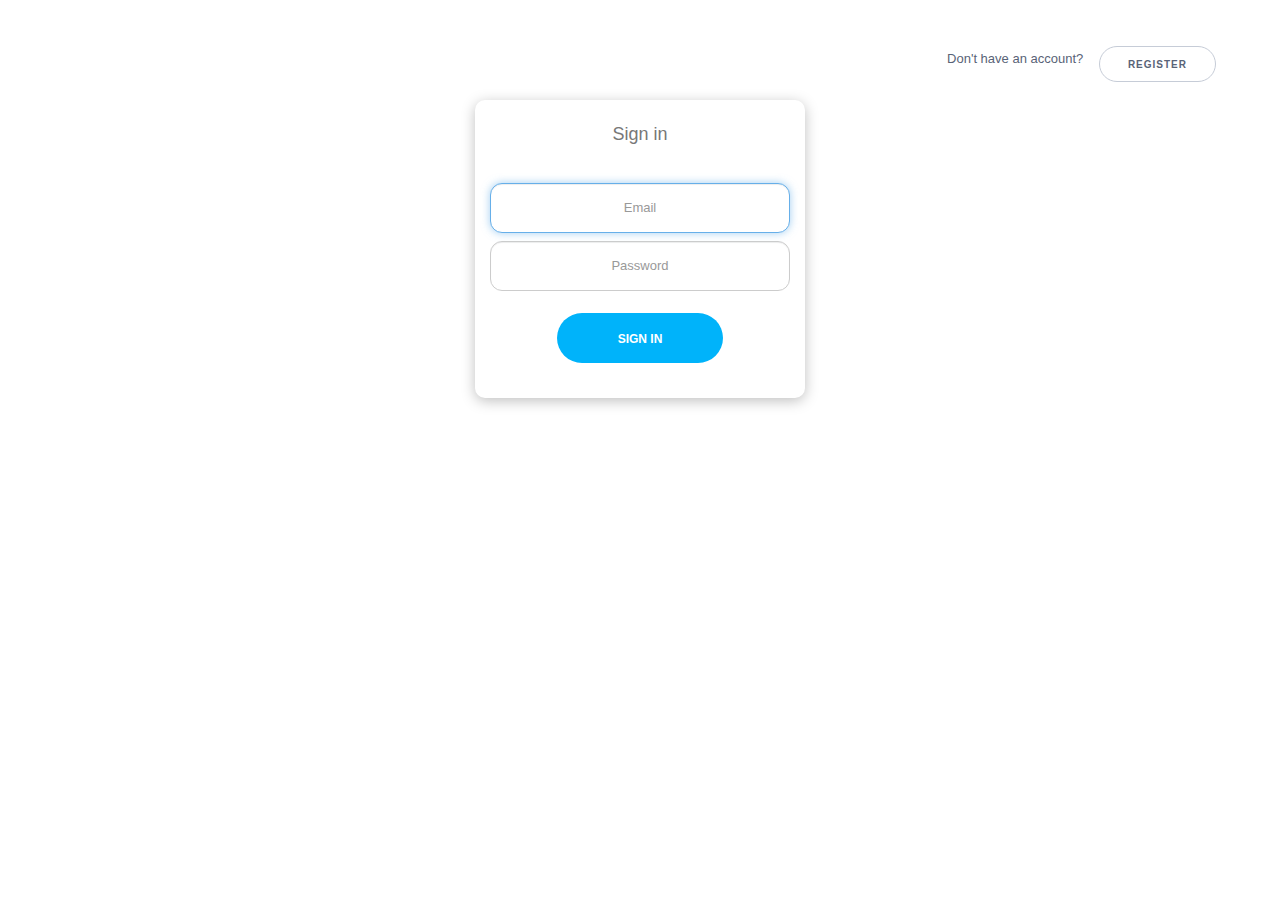
<file: 1. LoginPages/index.html>
<!DOCTYPE html>
<html lang="en">

<head>
    <meta charset="utf-8">
    <meta http-equiv="X-UA-Compatible" content="IE=edge">
    <meta name="viewport" content="width=device-width, initial-scale=1">
    <meta name="description" content="">
    <meta name="author" content="">
    <link rel="icon" href="">

    <title>Home | Login</title>

    <!-- Bootstrap core CSS -->
    <link href="assets/css/bootstrap.min.css" rel="stylesheet">
    <link href="assets/css/style.css" rel="stylesheet">
</head>

<body>

    <!-- Fixed navbar -->
    <div class="main-panel">
        <span class="main-panel-text">Don't have an account?</span>
        <a href="signup.html" class="reg-button">Register</a>
    </div>
    <!--Login Container-->
    <div class="container">

        <form class="form-signin">
            <h4 class="form-signin-heading">Sign in</h4>
            <input type="email" id="inputEmail" class="form-control" placeholder="Email" required autofocus>
            <input type="password" id="inputPassword" class="form-control" placeholder="Password" required>
            <div class="btn-center">
                <button class="btn form-button" type="submit">SIGN IN</button>
            </div>
        </form>

    </div>

    <!-- Bootstrap core JavaScript
    ================================================== -->
    <script src="https://ajax.googleapis.com/ajax/libs/jquery/1.12.4/jquery.min.js"></script>
    <script src="assets/js/bootstrap.min.js"></script>
</body>

</html>
</file>
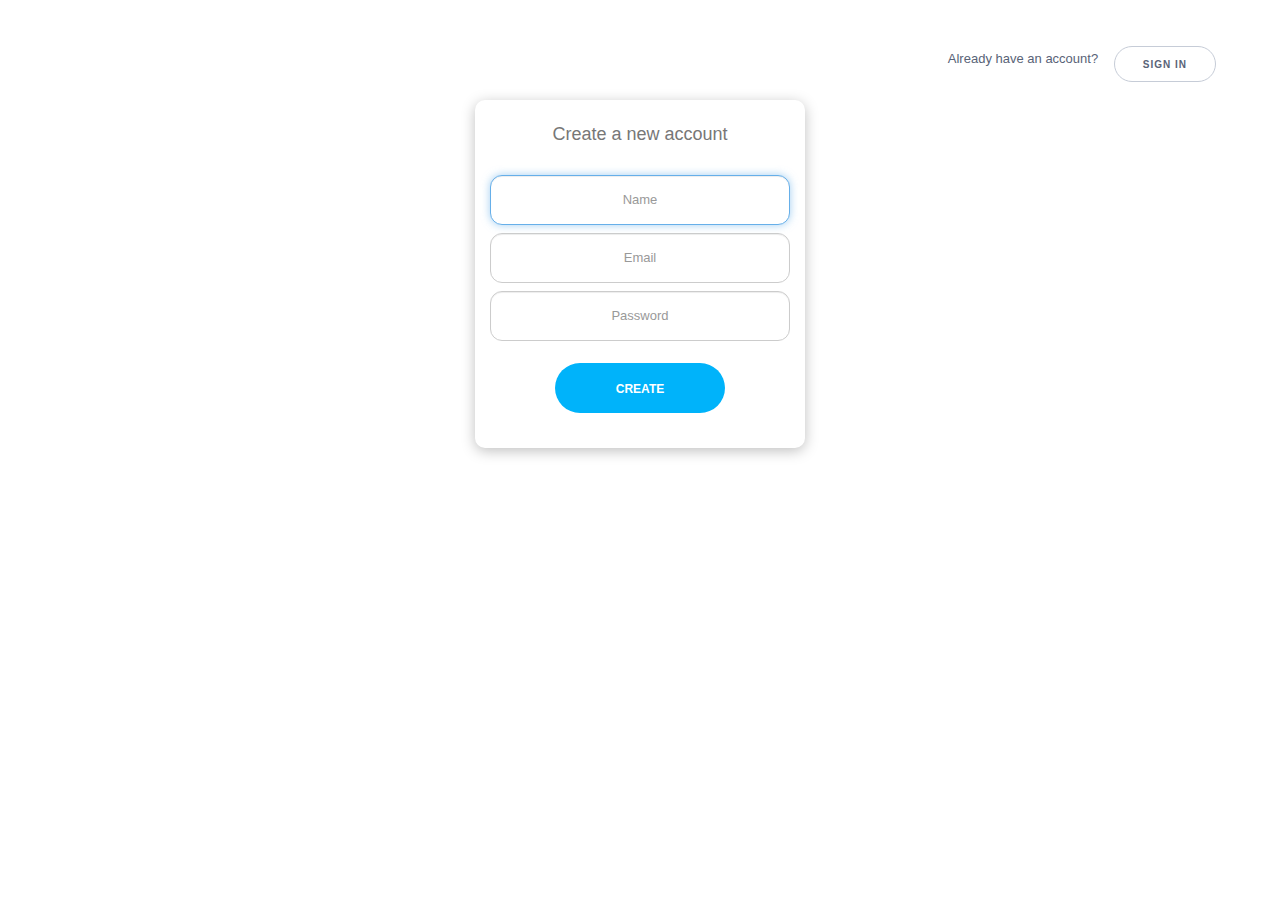
<file: 1. LoginPages/signup.html>
<!DOCTYPE html>
<html lang="en">

<head>
    <meta charset="utf-8">
    <meta http-equiv="X-UA-Compatible" content="IE=edge">
    <meta name="viewport" content="width=device-width, initial-scale=1">
    <meta name="description" content="">
    <meta name="author" content="">
    <link rel="icon" href="">

    <title>Home | Register</title>

    <!-- Bootstrap core CSS -->
    <link href="assets/css/bootstrap.min.css" rel="stylesheet">
    <link href="assets/css/style.css" rel="stylesheet">
</head>

<body>

    <!-- Fixed navbar -->
    <div class="main-panel">
        <span class="main-panel-text">Already have an account?</span>
        <a href="index.html" class="reg-button">Sign in</a>
    </div>
    <!--Login Container-->
    <div class="container">

        <form class="form-signin">
            <h4 class="form-signin-heading">Create a new account</h4>
            <input type="text" id="inputName" class="form-control" placeholder="Name" required autofocus>
            <input type="email" id="inputEmail" class="form-control" placeholder="Email" required autofocus>
            <input type="password" id="inputPassword" class="form-control" placeholder="Password" required>
            <div class="btn-center">
                <button class="btn form-button" type="submit">Create</button>
            </div>
        </form>

    </div>

    <!-- Bootstrap core JavaScript
    ================================================== -->
    <script src="https://ajax.googleapis.com/ajax/libs/jquery/1.12.4/jquery.min.js"></script>
    <script src="assets/js/bootstrap.min.js"></script>
</body>

</html>
</file>
<file: 1. LoginPages/assets/css/style.css>
body {
    padding-top: 40px;
    padding-bottom: 40px;
    background-color: #fff;
    background-size: 100%;
}

.form-signin {
    background-color: #FFF;
    max-width: 330px;
    padding: 15px;
    margin-top: 60px !important;
    margin: 0 auto;
    box-shadow: 0px 3px 14px 0px rgba(0, 0, 0, .25);
    border-radius: 10px;
}

.form-signin .form-signin-heading,
.form-signin .checkbox {
    margin-bottom: 30px;
    text-align: center;
    color: #777;
}

.form-signin .form-control {
    position: relative;
    height: auto;
    -webkit-box-sizing: border-box;
    -moz-box-sizing: border-box;
    box-sizing: border-box;
    padding: 10px;
    font-size: 16px;
}

.form-signin .form-control:focus {
    z-index: 2;
}

.form-signin input[type="text"] {
    display: inline-block;
    border-radius: 12px;
    height: 50px;
    line-height: 50px;
    text-align: center;
    font-size: 13px;
    font-weight: 500;
}

.form-signin textarea[type="text"] {
    display: inline-block;
    border-radius: 12px;
    text-align: center;
    font-size: 13px;
    font-weight: 500;
    margin-top: 8px;
}

.form-signin input[type="email"] {
    display: inline-block;
    margin-top: 8px;
    border-radius: 12px;
    height: 50px;
    line-height: 50px;
    text-align: center;
    font-size: 13px;
    font-weight: 500;
}

.form-signin input[type="password"] {
    margin-top: 8px;
    display: inline-block;
    margin-bottom: 2px;
    border-radius: 12px;
    height: 50px;
    line-height: 50px;
    text-align: center;
    font-size: 13px;
    font-weight: 500;
}

.form-button {
    display: inline-block;
    margin: 20px auto;
    background: #00b3fa;
    border-radius: 100px;
    height: 50px;
    line-height: 50px;
    padding: 0 60px;
    font-size: 12px;
    font-weight: 600;
    color: #FFF;
    text-transform: uppercase;
}

.reg-button {
    display: inline-block;
    vertical-align: middle;
    background: #fff;
    border: 1px solid #C6CCD7;
    border-radius: 100px;
    font-weight: 700;
    font-size: 10px;
    color: #596377;
    letter-spacing: 1px;
    text-transform: uppercase;
    margin-top: 8px;
    margin-left: 12px;
    padding: 0 28px;
    height: 36px;
    line-height: 36px;
    text-decoration: none;
    -webkit-transition: all .2s ease;
    transition: all .2s ease;
}

.reg-button:focus,
.reg-button:hover {
    color: #fff;
    text-decoration: none;
    box-shadow: 0 3px 12px 0 rgba(0, 0, 0, .25);
    background-color: #00b3fa;
    border: 1px solid #00b3fa;
}

.btn-center {
    text-align: center;
}

.form-button:focus,
.form-button:hover {
    cursor: pointer;
    color: #fff !important;
    box-shadow: 0 3px 15px 0 rgba(0, 0, 0, .25);
}

.main-panel {
    margin-right: 38px;
}

.main-panel {
    position: absolute;
    right: 0;
    top: 0;
    margin-top: 38px;
    margin-bottom: 46px;
    margin-right: 5%;
    font-size: 13px;
    color: #596377;
    letter-spacing: 0;
    line-height: 36px;
}

.main-panel-text {
    display: inline;
}
</file>
